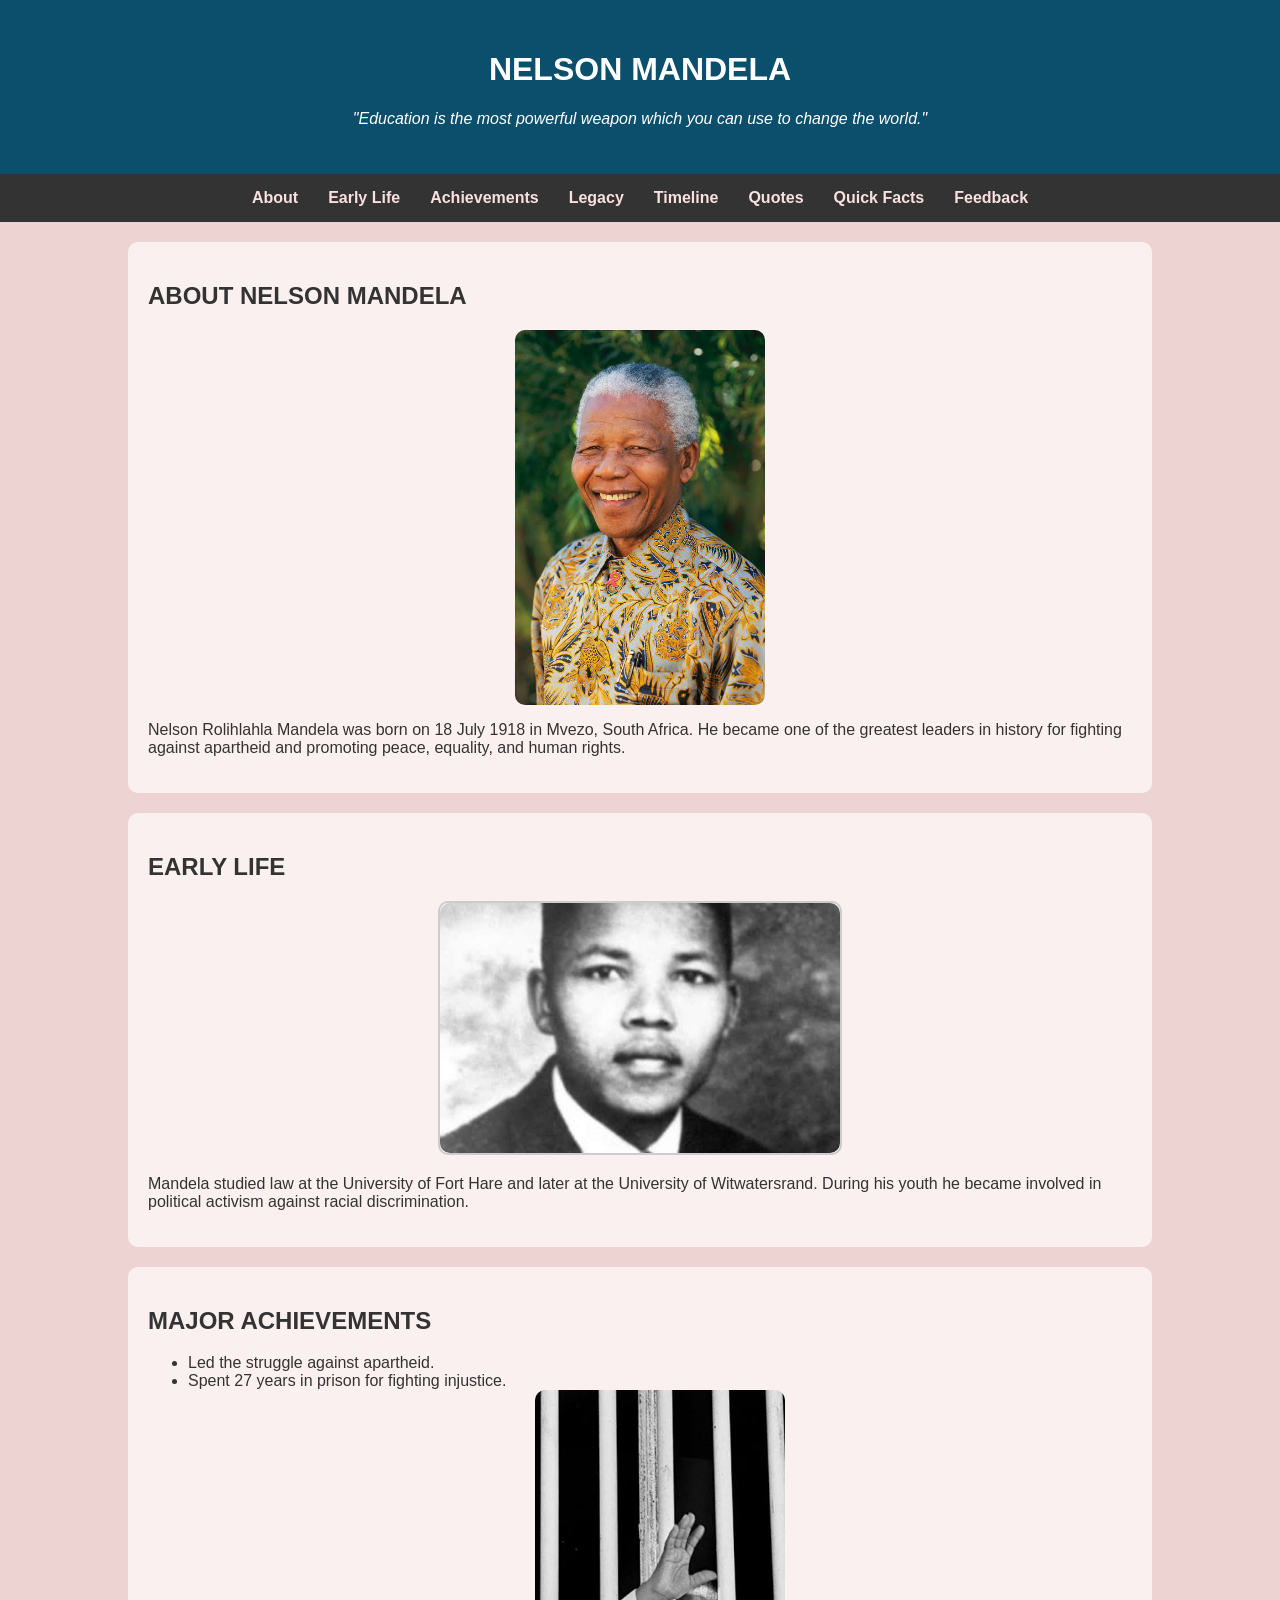
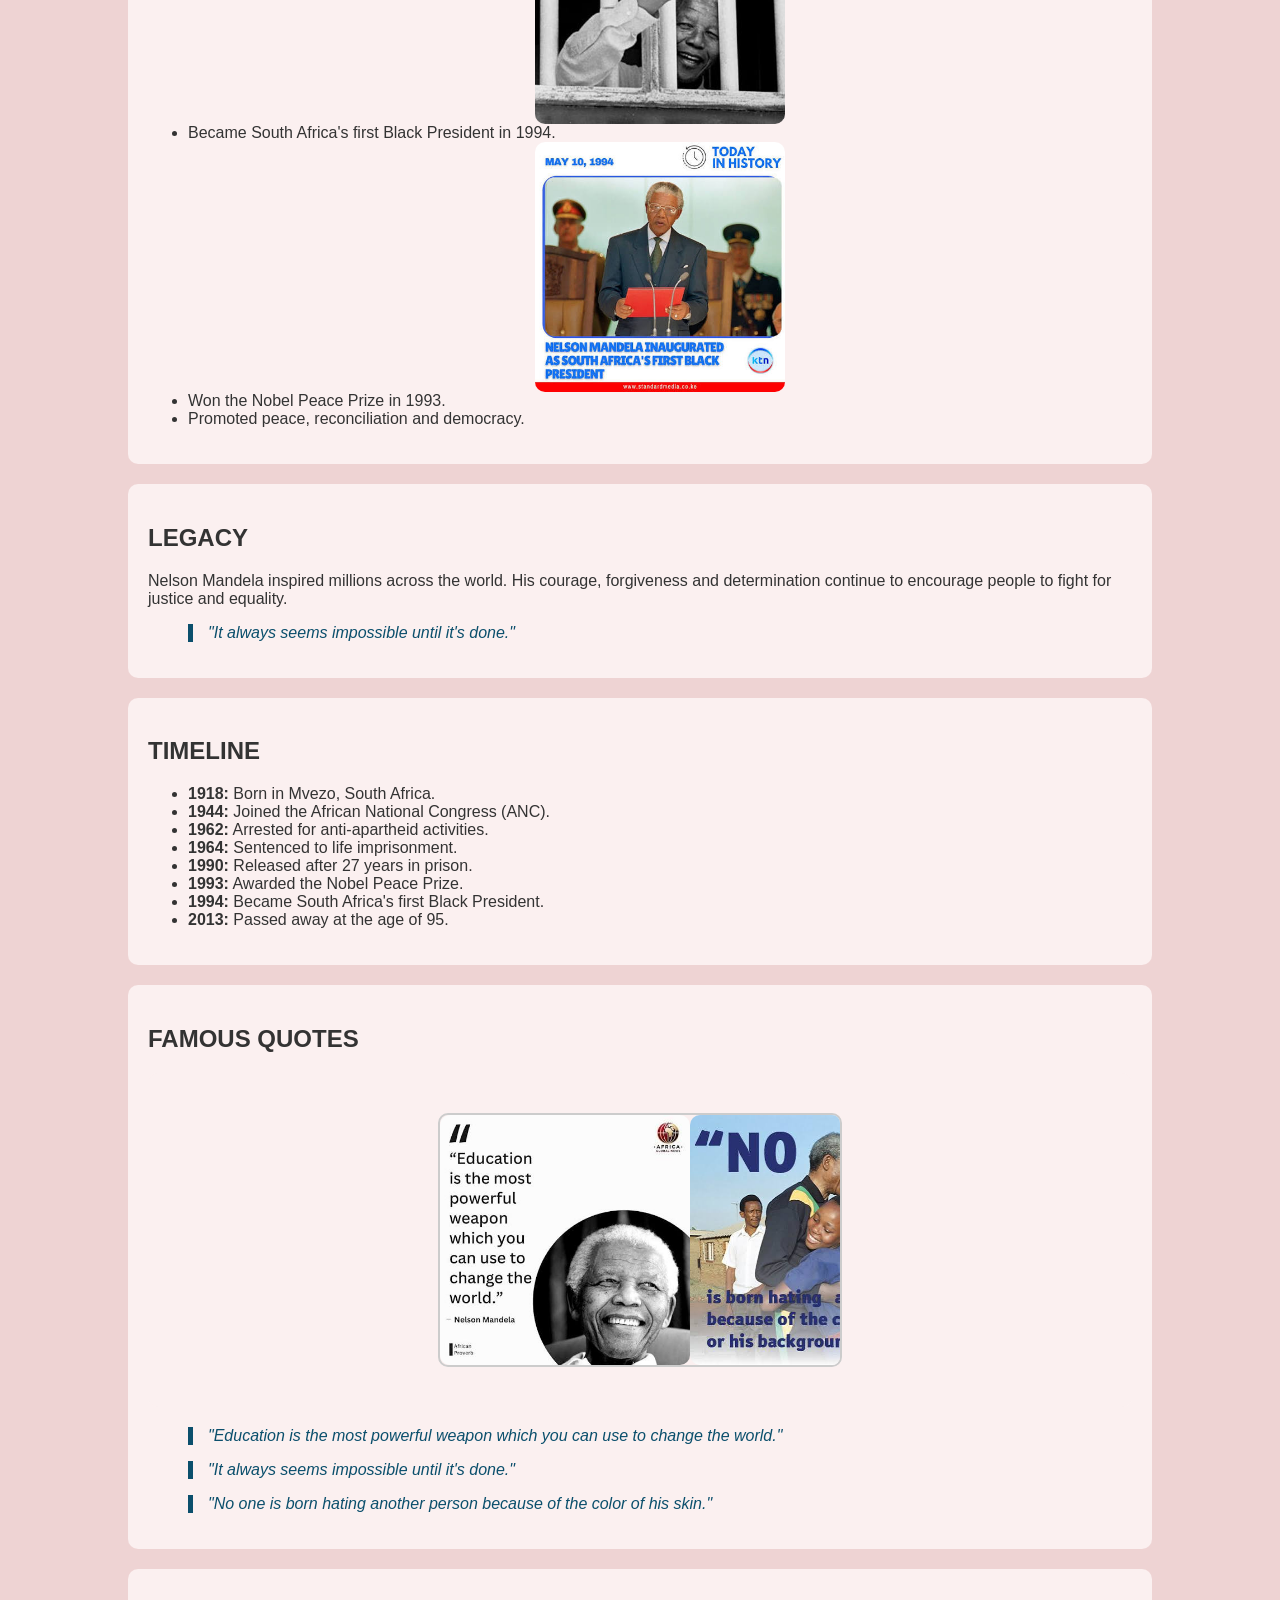
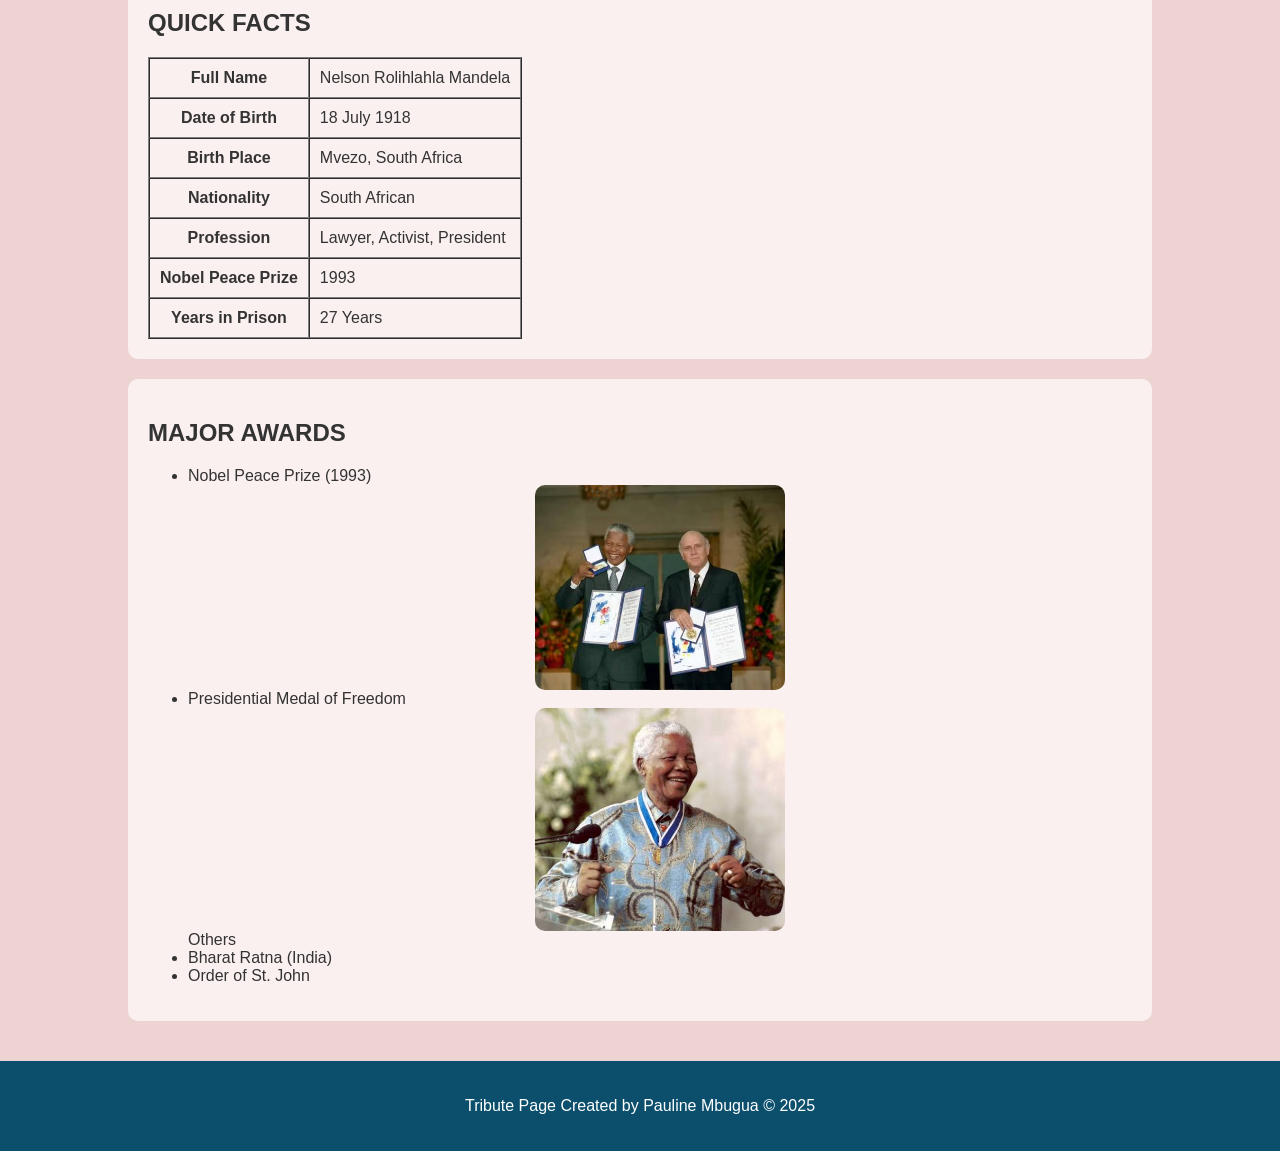
<file: index.html>
<!DOCTYPE html>
<html lang="en">

<head>
    <meta charset="UTF-8">
    <meta name="viewport" content="width=device-width, initial-scale=1.0">
    <title>Tribute to Nelson Mandela</title>

    <link rel="stylesheet" href="style.css">
</head>

<body>

    <header>

        <h1>NELSON MANDELA</h1>

        <p class="subtitle">
            "Education is the most powerful weapon which you can use to change the world."
        </p>

    </header>

    <nav>

        <ul>

            <li><a href="#about">About</a></li>

            <li><a href="#early">Early Life</a></li>

            <li><a href="#achievements">Achievements</a></li>

            <li><a href="#legacy">Legacy</a></li>

            <li><a href="#timeline">Timeline</a></li>
            
            <li><a href="#quotes">Quotes</a></li>
            
            <li><a href="#facts">Quick Facts</a></li>
            
            <li><a href="feedback.html">Feedback</a></li>

        </ul>

    </nav>

    <main>

        <section id="about">

            <h2>ABOUT NELSON MANDELA</h2>

            <img src="images/images.jpg" alt="Nelson Mandela">

            <p>

                Nelson Rolihlahla Mandela was born on 18 July 1918 in Mvezo,
                South Africa. He became one of the greatest leaders in history
                for fighting against apartheid and promoting peace, equality,
                and human rights.

            </p>

        </section>

        <section id="early">

            <h2>EARLY LIFE</h2>

            <div class="slider">

        <div class="slides">
            <img src="images/young.nelson.jpg" alt="Nelson Mandela">
            <img src="images/nelson-mandela-42_681490n1.jpg" alt="Nelson Mandela early education">
        </div>

    </div>

            <p>

                Mandela studied law at the University of Fort Hare and later
                at the University of Witwatersrand. During his youth he became
                involved in political activism against racial discrimination.

            </p>

        </section>

        <section id="achievements">

            <h2>MAJOR ACHIEVEMENTS</h2>

            <ul>

                <li>Led the struggle against apartheid.</li>

                <li>Spent 27 years in prison for fighting injustice.</li>

                 <img src="images/jail.jpg" alt="Jail">

                <li>Became South Africa's first Black President in 1994.</li>

                <img src="images/president 1.jpg" alt="African President">

                <li>Won the Nobel Peace Prize in 1993.</li>

                <li>Promoted peace, reconciliation and democracy.</li>

            </ul>

        </section>

        <section id="legacy">

            <h2>LEGACY</h2>

            <article>

                <p>

                    Nelson Mandela inspired millions across the world.
                    His courage, forgiveness and determination continue
                    to encourage people to fight for justice and equality.

                </p>

                <blockquote>

                    "It always seems impossible until it's done."

                </blockquote>

            </article>

        </section>
        <section id="timeline">

    <h2>TIMELINE</h2>

    <ul>

        <li><strong>1918:</strong> Born in Mvezo, South Africa.</li>

        <li><strong>1944:</strong> Joined the African National Congress (ANC).</li>

        <li><strong>1962:</strong> Arrested for anti-apartheid activities.</li>

        <li><strong>1964:</strong> Sentenced to life imprisonment.</li>
        
        <li><strong>1990:</strong> Released after 27 years in prison.</li>

        <li><strong>1993:</strong> Awarded the Nobel Peace Prize.</li>

        <li><strong>1994:</strong> Became South Africa's first Black President.</li>

        <li><strong>2013:</strong> Passed away at the age of 95.</li>

    </ul>

</section>

<section id="quotes">

    <h2>FAMOUS QUOTES</h2>

    <section id="quotes">

    <div class="slider">
        <div class="slides">

            <img src="images/quote 3.jpg" alt="Mandela quote image 3">
            <img src="images/quote 2.jpg" alt="Mandela quote image 2">
            <img src="images/quote 1.jpg" alt="Mandela quote image 1">

        </div>
    </div>

</section>

    <blockquote>
        "Education is the most powerful weapon which you can use to change the world."
    </blockquote>

    <blockquote>
        "It always seems impossible until it's done."
    </blockquote>

    <blockquote>
        "No one is born hating another person because of the color of his skin."
    </blockquote>

</section>

<section id="facts">

    <h2>QUICK FACTS</h2>

    <table border="1" cellpadding="10" cellspacing="0">

        <tr>
            <th>Full Name</th>
            <td>Nelson Rolihlahla Mandela</td>
        </tr>

        <tr>
            <th>Date of Birth</th>
            <td>18 July 1918</td>
        </tr>

        <tr>
            <th>Birth Place</th>
            <td>Mvezo, South Africa</td>
        </tr>

        <tr>
            <th>Nationality</th>
            <td>South African</td>
        </tr>

        <tr>
            <th>Profession</th>
            <td>Lawyer, Activist, President</td>
        </tr>

        <tr>
            <th>Nobel Peace Prize</th>
            <td>1993</td>
        </tr>

        <tr>
            <th>Years in Prison</th>
            <td>27 Years</td>
        </tr>

    </table>

</section>

<section id="awards">

    <h2>MAJOR AWARDS</h2>

    <ul>

        <li>Nobel Peace Prize (1993)</li>

        <img src="images/nobel peace p.jpg" alt="Nobel peacep">

        <li>Presidential Medal of Freedom</li>

        <img src="images/freedom medal.jpg" alt="Freedom M">

        Others

        <li>Bharat Ratna (India)</li>

        <li>Order of St. John</li>

    </ul>

</section>



    </main>

    <footer>

        <p>

            Tribute Page Created by Pauline Mbugua © 2025

        </p>

    </footer>

</body>

</html>
</file>
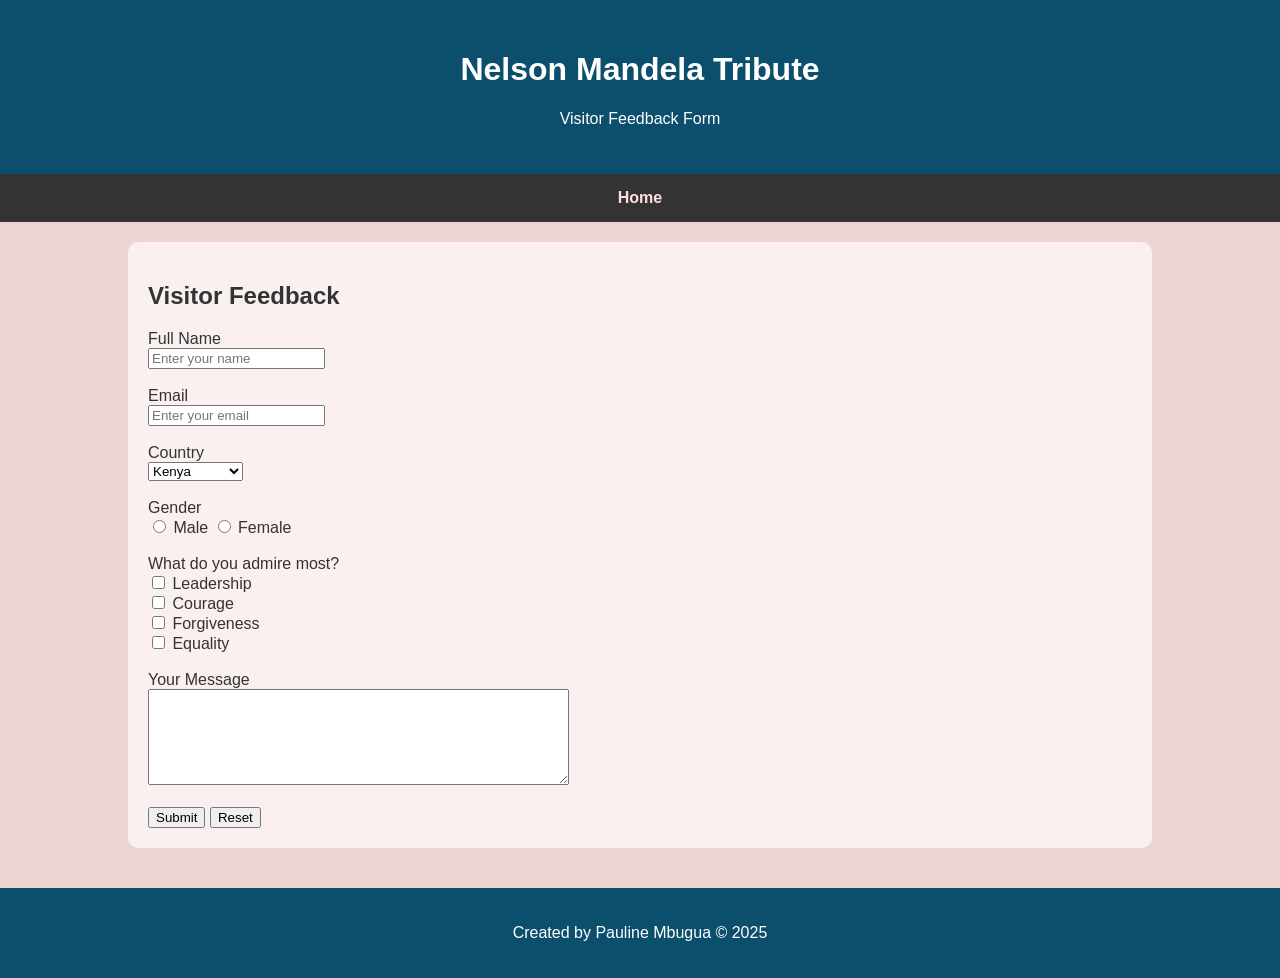
<file: feedback.html>
<!DOCTYPE html>
<html lang="en">

<head>

    <meta charset="UTF-8">

    <meta name="viewport" content="width=device-width, initial-scale=1.0">

    <title>Feedback Form</title>

    <link rel="stylesheet" href="style.css">

</head>

<body>

<header>

    <h1>Nelson Mandela Tribute</h1>

    <p>Visitor Feedback Form</p>

</header>

<nav>

<ul>

    <li><a href="index.html">Home</a></li>

</ul>

</nav>

<main>

<section>

<h2>Visitor Feedback</h2>

<form>

<label>Full Name</label><br>
<input type="text" placeholder="Enter your name" required><br><br>

<label>Email</label><br>
<input type="email" placeholder="Enter your email" required><br><br>

<label>Country</label><br>

<select>

<option>Kenya</option>
<option>Uganda</option>
<option>Tanzania</option>
<option>South Africa</option>

</select>

<br><br>

<label>Gender</label><br>

<input type="radio" name="gender"> Male

<input type="radio" name="gender"> Female

<br><br>

<label>What do you admire most?</label><br>

<input type="checkbox"> Leadership<br>

<input type="checkbox"> Courage<br>

<input type="checkbox"> Forgiveness<br>

<input type="checkbox"> Equality<br><br>

<label>Your Message</label><br>

<textarea rows="6" cols="50"></textarea>

<br><br>

<input type="submit" value="Submit">

<input type="reset" value="Reset">

</form>

</section>

</main>

<footer>

<p>Created by Pauline Mbugua © 2025</p>

</footer>

</body>

</html>
</file>
<file: style.css>
body{

    margin:0;
    padding:0;
    font-family:Arial, Helvetica, sans-serif;
    background:#eed3d3;
    color:#333;

}

header{

    background:#0b4f6c;
    color:white;
    text-align:center;
    padding:30px;

}

.subtitle{

    font-style:italic;

}

nav{

    background:#333;

}

nav ul{

    list-style:none;
    margin:0;
    padding:0;
    display:flex;
    justify-content:center;

}

nav ul li{

    padding:15px;

}

nav ul li a{

    color:rgb(250, 224, 224);
    text-decoration:none;
    font-weight:bold;

}

nav ul li a:hover{

    color:gold;

}

main{

    width:80%;
    margin:auto;
    padding:20px;

}

section{

    background:rgb(251, 240, 240);
    margin-bottom:20px;
    padding:20px;
    border-radius:10px;

}

img{

    width:250px;
    display:block;
    margin:auto;
    border-radius:10px;

}

aside{

    background:#ddd;
    padding:20px;
    border-radius:10px;

}

blockquote{

    font-style:italic;
    color:#0b4f6c;
    border-left:5px solid #0b4f6c;
    padding-left:15px;

}

footer{

    background:#0b4f6c;
    color:white;
    text-align:center;
    padding:20px;

}

.slider {
    width: 400px;
    height: 250px;
    margin: 20px auto;
    overflow: hidden;
    border-radius: 10px;
    border: 2px solid #ccc;
}

.slides {
    display: flex;
    width: 800px; /* 2 images */
    animation: slide 6s infinite;
}

.slides img {
    width: 400px;
    height: 250px;
    object-fit: cover;
}

@keyframes slide {
    0% { transform: translateX(0); }
    50% { transform: translateX(-400px); }
    100% { transform: translateX(0); }
}
</file>
